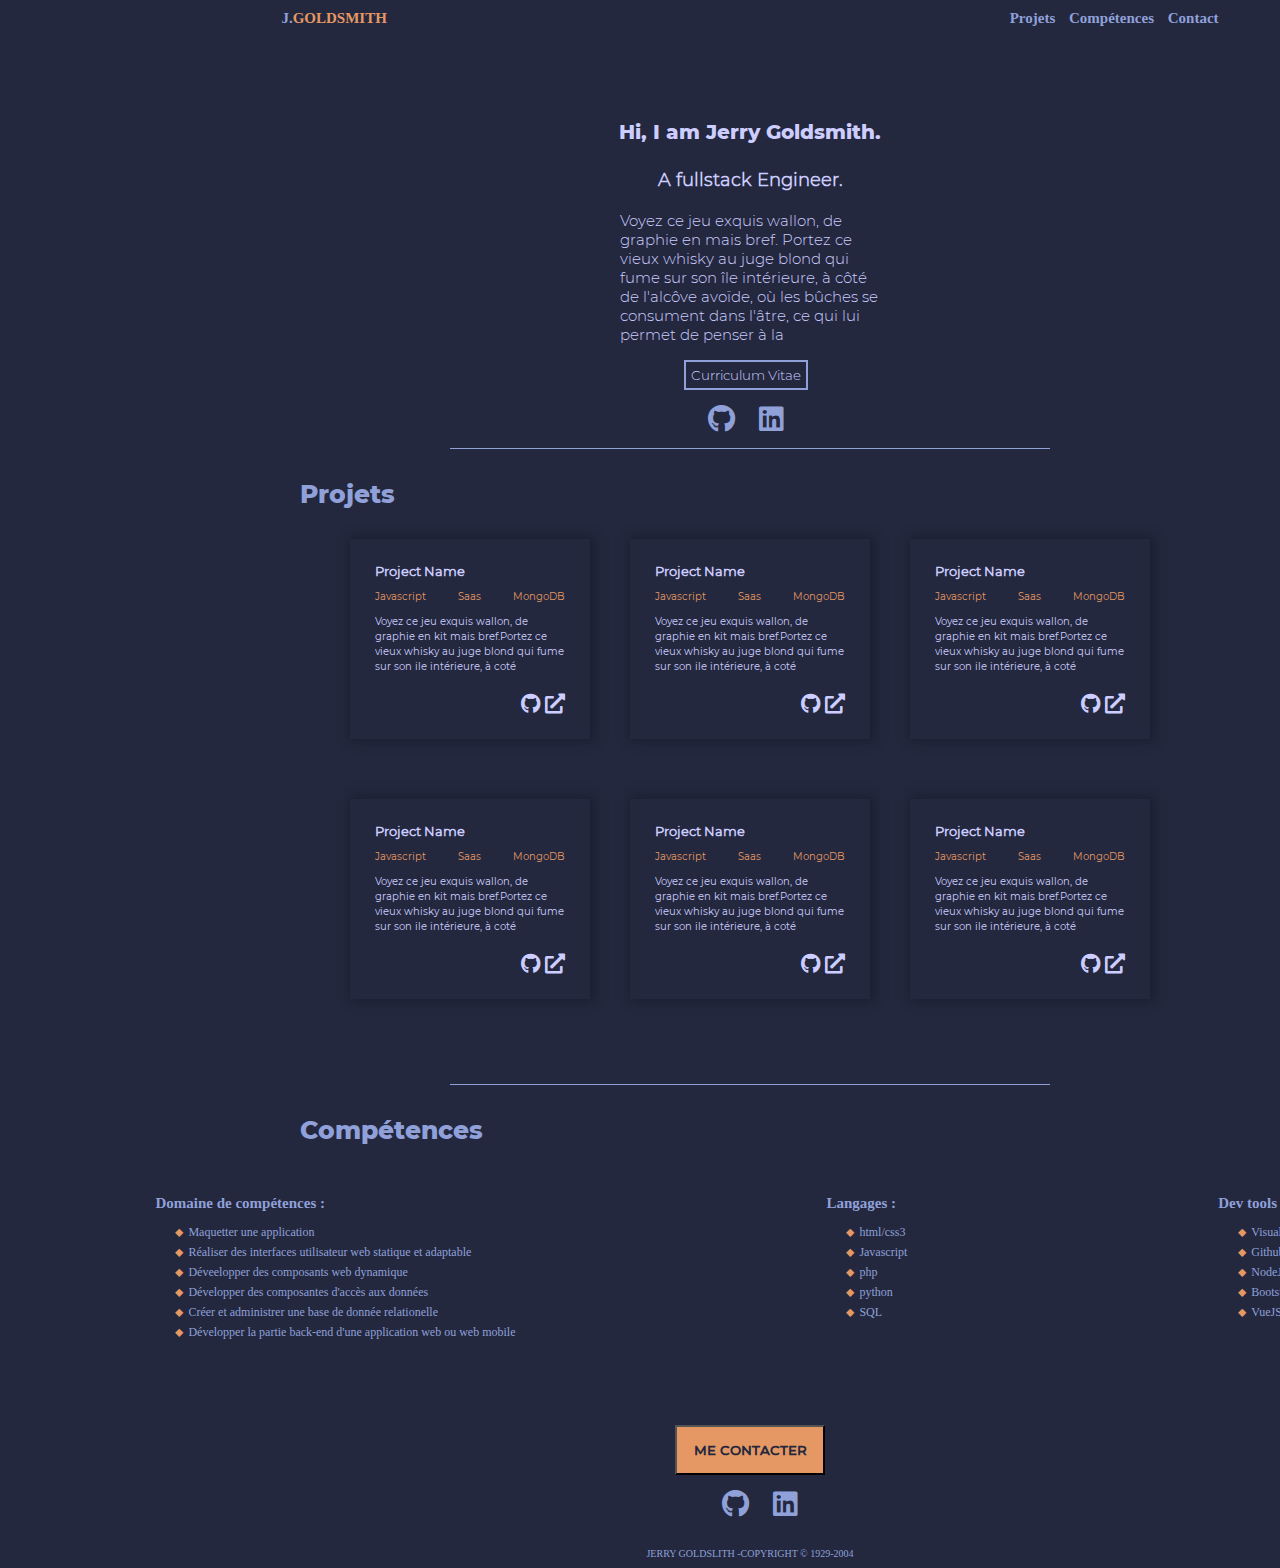
<file: index.html>
<!DOCTYPE html>
<html lang="fr">

<head>
    <meta charset="UTF-8">
    <meta http-equiv="X-UA-Compatible" content="IE=edge">
    <meta name="viewport" content="width=device-width, initial-scale=1.0">
    <link rel="stylesheet" href="https://use.fontawesome.com/releases/v5.15.2/css/all.css">
    <link rel="stylesheet" href="/style.css">
    <title>Maquette</title>
</head>

<body>
    <div class="container">

        <header>
            <nav class="navigation">
                <div class="logo">
                    J.<span class="span1">GOLDSMITH</span>
                </div>

                <div class="lien-navigation">
                    <a href="">Projets</a>
                    <a href="">Compétences</a>
                    <a href="">Contact</a>
                </div>
            </nav>
        </header>

        <main>
            <section class="section-1">
                <article>
                    <h2 class="titre1">Hi, I am <span class="span2">Jerry Goldsmith</span>.</h2>
                    <h3 class="sous-titre">A fullstack Engineer.</h3>
                    <div class="contenu">
                        <p class="paragraphe">
                            Voyez ce jeu exquis wallon, de graphie en mais bref.
                            Portez ce vieux whisky au juge blond qui fume sur son île
                            intérieure, à côté de l'alcôve avoïde, où les bûches se consument dans l'âtre, ce qui lui
                            permet de penser à la </p>
                    </div>
                    <button class="button">Curriculum Vitae</button>
                    <div class="section-1-reseaux-sociaux">
                        <i class="fab fa-github"></i>
                        <i class="fab fa-linkedin"></i>
                    </div>
                </article>
            </section>
            <div class="ligne"></div>

            <div class="grid-container">
                <h2 class="titre2">Projets</h2>
                <section class="section-2">

                    <div class="affiche">
                        <h4 class="description">Project Name</h4>
                        <div class="code">
                            <p class="langage-code">Javascript</p>
                            <p class="langage-code">Saas</p>
                            <p class="langage-code">MongoDB</p>
                        </div>

                        <p class="second-p">Voyez ce jeu exquis wallon, de</p>
                        <p class="second-p">graphie en kit mais bref.Portez ce</p>
                        <p class="second-p">vieux whisky au juge blond qui fume</p>
                        <p class="second-p">sur son ile intérieure, à coté</p>

                        <div class="section-2-reseaux-sociaux">
                            <i class="fab fa-github"></i>
                            <i class="fas fa-external-link-alt"></i>
                        </div>
                    </div>

                    <div class="affiche">
                        <h4 class="description">Project Name</h4>
                        <div class="code">
                            <p class="langage-code">Javascript</p>
                            <p class="langage-code">Saas</p>
                            <p class="langage-code">MongoDB</p>
                        </div>

                        <p>Voyez ce jeu exquis wallon, de</p>
                        <p>graphie en kit mais bref.Portez ce</p>
                        <p>vieux whisky au juge blond qui fume</p>
                        <p>sur son ile intérieure, à coté</p>

                        <div class="section-2-reseaux-sociaux">
                            <i class="fab fa-github"></i>
                            <i class="fas fa-external-link-alt"></i>
                        </div>
                    </div>

                    <div class="affiche">
                        <h4 class="description">Project Name</h4>
                        <div class="code">
                            <p class="langage-code">Javascript</p>
                            <p class="langage-code">Saas</p>
                            <p class="langage-code">MongoDB</p>
                        </div>

                        <p>Voyez ce jeu exquis wallon, de</p>
                        <p>graphie en kit mais bref.Portez ce</p>
                        <p>vieux whisky au juge blond qui fume</p>
                        <p>sur son ile intérieure, à coté</p>

                        <div class="section-2-reseaux-sociaux">
                            <i class="fab fa-github"></i>
                            <i class="fas fa-external-link-alt"></i>
                        </div>
                    </div>

                    <div class="affiche">
                        <h4 class="description">Project Name</h4>
                        <div class="code">
                            <p class="langage-code">Javascript</p>
                            <p class="langage-code">Saas</p>
                            <p class="langage-code">MongoDB</p>
                        </div>

                        <p>Voyez ce jeu exquis wallon, de</p>
                        <p>graphie en kit mais bref.Portez ce</p>
                        <p>vieux whisky au juge blond qui fume</p>
                        <p>sur son ile intérieure, à coté</p>

                        <div class="section-2-reseaux-sociaux">
                            <i class="fab fa-github"></i>
                            <i class="fas fa-external-link-alt"></i>
                        </div>
                    </div>

                    <div class="affiche">
                        <h4 class="description">Project Name</h4>
                        <div class="code">
                            <p class="langage-code">Javascript</p>
                            <p class="langage-code">Saas</p>
                            <p class="langage-code">MongoDB</p>
                        </div>

                        <p>Voyez ce jeu exquis wallon, de</p>
                        <p>graphie en kit mais bref.Portez ce</p>
                        <p>vieux whisky au juge blond qui fume</p>
                        <p>sur son ile intérieure, à coté</p>

                        <div class="section-2-reseaux-sociaux">
                            <i class="fab fa-github"></i>
                            <i class="fas fa-external-link-alt"></i>
                        </div>
                    </div>

                    <div class="affiche">
                        <h4 class="description">Project Name</h4>
                        <div class="code">
                            <p class="langage-code">Javascript</p>
                            <p class="langage-code">Saas</p>
                            <p class="langage-code">MongoDB</p>
                        </div>

                        <p>Voyez ce jeu exquis wallon, de</p>
                        <p>graphie en kit mais bref.Portez ce</p>
                        <p>vieux whisky au juge blond qui fume</p>
                        <p>sur son ile intérieure, à coté</p>

                        <div class="section-2-reseaux-sociaux">
                            <i class="fab fa-github"></i>
                            <i class="fas fa-external-link-alt"></i>
                        </div>
                    </div>
                </section>

                <div class="ligne"></div>
                <h2 class="titre2">Compétences</h2>
                <section class="section-3">
                    <div class="competences">
                        <h4 class="description-competences">Domaine de compétences :</h4>
                        <p><span class="puce">&#11045;</span>Maquetter une application</p>
                        <p><span class="puce">&#11045;</span>Réaliser des interfaces utilisateur web statique et
                            adaptable</p>
                        <p><span class="puce">&#11045;</span>Déveelopper des composants web dynamique</p>
                        <p><span class="puce">&#11045;</span>Développer des composantes d'accès aux données</p>
                        <p><span class="puce">&#11045;</span>Créer et administrer une base de donnée relationelle</p>
                        <p><span class="puce">&#11045;</span>Développer la partie back-end d'une application web ou web
                            mobile</p>


                    </div>

                    <div class="competences">
                        <h4 class="description-competences">Langages :</h4>
                        <p><span class="puce">&#11045;</span>html/css3</p>
                        <p><span class="puce">&#11045;</span>Javascript</p>
                        <p><span class="puce">&#11045;</span>php</p>
                        <p><span class="puce">&#11045;</span>python</p>
                        <p><span class="puce">&#11045;</span>SQL</p>

                    </div>

                    <div class="competences">
                        <h4 class="description-competences">Dev tools :</h4>
                        <p><span class="puce">&#11045;</span>Visual Studio Code</p>
                        <p><span class="puce">&#11045;</span>Github</p>
                        <p><span class="puce">&#11045;</span>NodeJS</p>
                        <p><span class="puce">&#11045;</span>Bootstrap</p>
                        <p><span class="puce">&#11045;</span>VueJS</p>
                    </div>
                </section>
                <div class="connexion-contact">
                    <button class="contact">ME CONTACTER</button>
                </div>
                <div class="connexion-contact-reseau-sociaux">
                    <i class="fab fa-github"></i>
                    <i class="fab fa-linkedin"></i>
                </div>
            </div>
        </main>

        <footer>
            <div class="footer">JERRY GOLDSLITH -COPYRIGHT © 1929-2004 </div>
        </footer>
    </div>
</body>

</html>
</file>
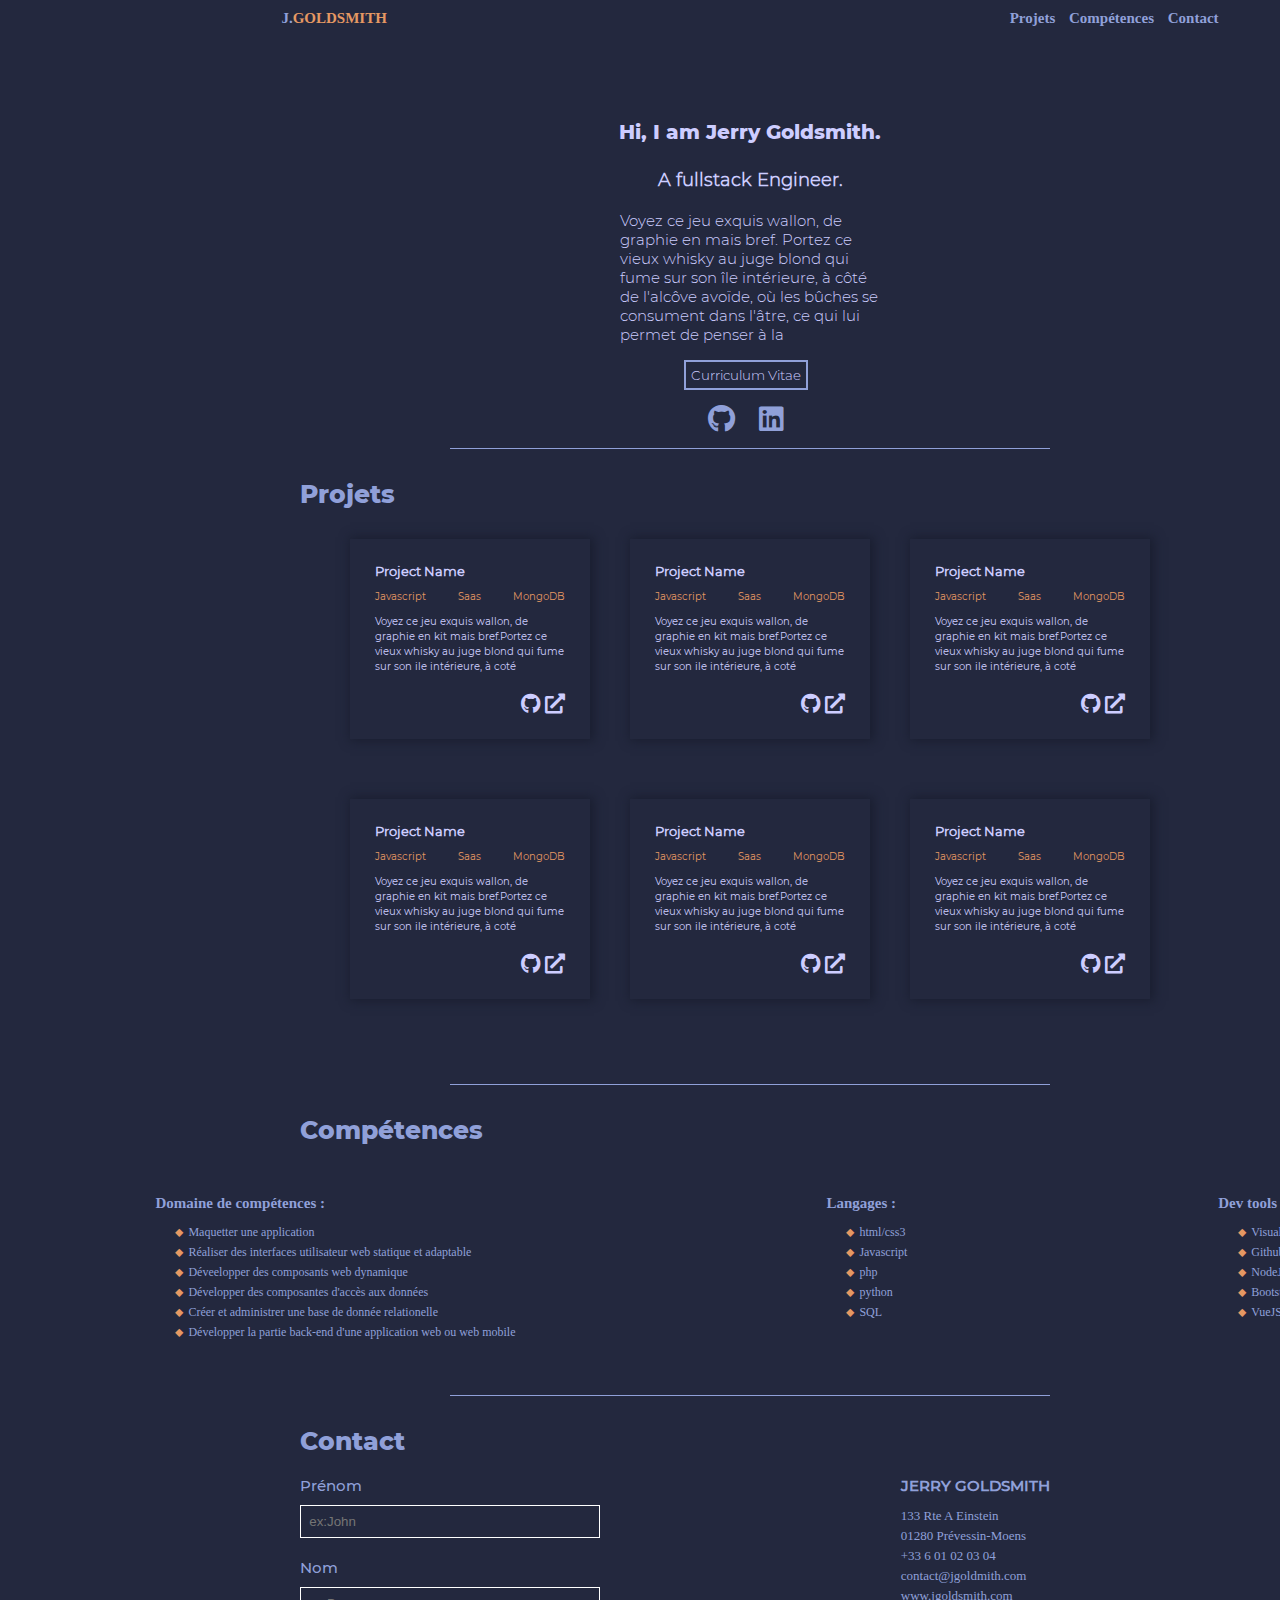
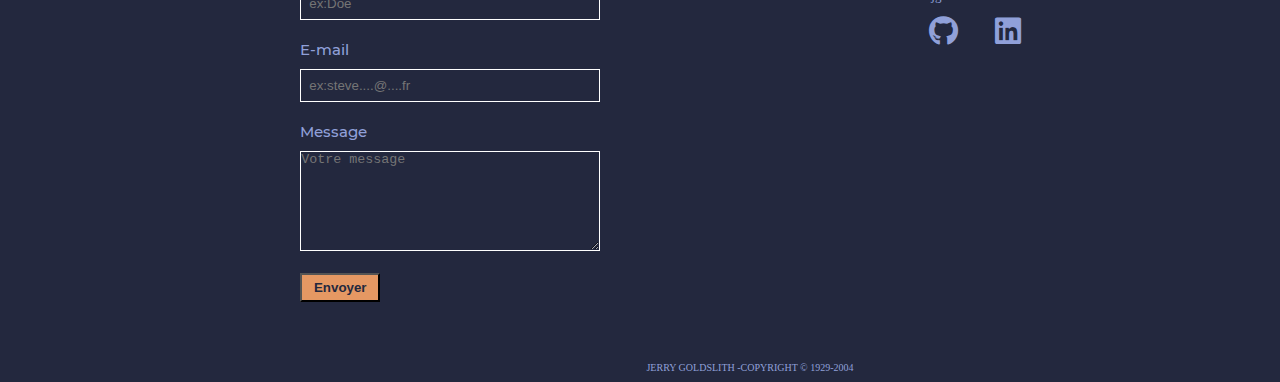
<file: formulaire.html>
<!DOCTYPE html>
<html lang="fr">

<head>
    <meta charset="UTF-8">
    <meta http-equiv="X-UA-Compatible" content="IE=edge">
    <meta name="viewport" content="width=device-width, initial-scale=1.0">
    <link rel="stylesheet" href="https://use.fontawesome.com/releases/v5.15.2/css/all.css">
    <link rel="stylesheet" href="/style.css">
    <title>Formulaire</title>
</head>

<body>
    <div class="container">

        <header>
            <nav class="navigation">
                <div class="logo">
                    J.<span class="span1">GOLDSMITH</span>
                </div>

                <div class="lien-navigation">
                    <a href="">Projets</a>
                    <a href="">Compétences</a>
                    <a href="">Contact</a>
                </div>
            </nav>
        </header>

        <main>
            <section class="section-1">
                <article>
                    <h2 class="titre1">Hi, I am <span class="span2">Jerry Goldsmith</span>.</h2>
                    <h3 class="sous-titre">A fullstack Engineer.</h3>
                    <div class="contenu">
                        <p class="paragraphe">
                            Voyez ce jeu exquis wallon, de graphie en mais bref.
                            Portez ce vieux whisky au juge blond qui fume sur son île
                            intérieure, à côté de l'alcôve avoïde, où les bûches se consument dans l'âtre, ce qui lui
                            permet de penser à la </p>
                    </div>
                    <button class="button">Curriculum Vitae</button>
                    <div class="section-1-reseaux-sociaux">
                        <i class="fab fa-github"></i>
                        <i class="fab fa-linkedin"></i>
                    </div>
                </article>
            </section>
            <div class="ligne"></div>

            <div class="grid-container">
                <h2 class="titre2">Projets</h2>
                <section class="section-2">

                    <div class="affiche">
                        <h4 class="description">Project Name</h4>
                        <div class="code">
                            <p class="langage-code">Javascript</p>
                            <p class="langage-code">Saas</p>
                            <p class="langage-code">MongoDB</p>
                        </div>

                        <p class="second-p">Voyez ce jeu exquis wallon, de</p>
                        <p class="second-p">graphie en kit mais bref.Portez ce</p>
                        <p class="second-p">vieux whisky au juge blond qui fume</p>
                        <p class="second-p">sur son ile intérieure, à coté</p>

                        <div class="section-2-reseaux-sociaux">
                            <i class="fab fa-github"></i>
                            <i class="fas fa-external-link-alt"></i>
                        </div>
                    </div>

                    <div class="affiche">
                        <h4 class="description">Project Name</h4>
                        <div class="code">
                            <p class="langage-code">Javascript</p>
                            <p class="langage-code">Saas</p>
                            <p class="langage-code">MongoDB</p>
                        </div>

                        <p>Voyez ce jeu exquis wallon, de</p>
                        <p>graphie en kit mais bref.Portez ce</p>
                        <p>vieux whisky au juge blond qui fume</p>
                        <p>sur son ile intérieure, à coté</p>

                        <div class="section-2-reseaux-sociaux">
                            <i class="fab fa-github"></i>
                            <i class="fas fa-external-link-alt"></i>
                        </div>
                    </div>

                    <div class="affiche">
                        <h4 class="description">Project Name</h4>
                        <div class="code">
                            <p class="langage-code">Javascript</p>
                            <p class="langage-code">Saas</p>
                            <p class="langage-code">MongoDB</p>
                        </div>

                        <p>Voyez ce jeu exquis wallon, de</p>
                        <p>graphie en kit mais bref.Portez ce</p>
                        <p>vieux whisky au juge blond qui fume</p>
                        <p>sur son ile intérieure, à coté</p>

                        <div class="section-2-reseaux-sociaux">
                            <i class="fab fa-github"></i>
                            <i class="fas fa-external-link-alt"></i>
                        </div>
                    </div>

                    <div class="affiche">
                        <h4 class="description">Project Name</h4>
                        <div class="code">
                            <p class="langage-code">Javascript</p>
                            <p class="langage-code">Saas</p>
                            <p class="langage-code">MongoDB</p>
                        </div>

                        <p>Voyez ce jeu exquis wallon, de</p>
                        <p>graphie en kit mais bref.Portez ce</p>
                        <p>vieux whisky au juge blond qui fume</p>
                        <p>sur son ile intérieure, à coté</p>

                        <div class="section-2-reseaux-sociaux">
                            <i class="fab fa-github"></i>
                            <i class="fas fa-external-link-alt"></i>
                        </div>
                    </div>

                    <div class="affiche">
                        <h4 class="description">Project Name</h4>
                        <div class="code">
                            <p class="langage-code">Javascript</p>
                            <p class="langage-code">Saas</p>
                            <p class="langage-code">MongoDB</p>
                        </div>

                        <p>Voyez ce jeu exquis wallon, de</p>
                        <p>graphie en kit mais bref.Portez ce</p>
                        <p>vieux whisky au juge blond qui fume</p>
                        <p>sur son ile intérieure, à coté</p>

                        <div class="section-2-reseaux-sociaux">
                            <i class="fab fa-github"></i>
                            <i class="fas fa-external-link-alt"></i>
                        </div>
                    </div>

                    <div class="affiche">
                        <h4 class="description">Project Name</h4>
                        <div class="code">
                            <p class="langage-code">Javascript</p>
                            <p class="langage-code">Saas</p>
                            <p class="langage-code">MongoDB</p>
                        </div>

                        <p>Voyez ce jeu exquis wallon, de</p>
                        <p>graphie en kit mais bref.Portez ce</p>
                        <p>vieux whisky au juge blond qui fume</p>
                        <p>sur son ile intérieure, à coté</p>

                        <div class="section-2-reseaux-sociaux">
                            <i class="fab fa-github"></i>
                            <i class="fas fa-external-link-alt"></i>
                        </div>
                    </div>
                </section>

                <div class="ligne"></div>
                <h2 class="titre2">Compétences</h2>
                <section class="section-3">
                    <div class="competences">
                        <h4 class="description-competences">Domaine de compétences :</h4>
                        <p><span class="puce">&#11045;</span>Maquetter une application</p>
                        <p><span class="puce">&#11045;</span>Réaliser des interfaces utilisateur web statique et
                            adaptable</p>
                        <p><span class="puce">&#11045;</span>Déveelopper des composants web dynamique</p>
                        <p><span class="puce">&#11045;</span>Développer des composantes d'accès aux données</p>
                        <p><span class="puce">&#11045;</span>Créer et administrer une base de donnée relationelle</p>
                        <p><span class="puce">&#11045;</span>Développer la partie back-end d'une application web ou web
                            mobile</p>


                    </div>

                    <div class="competences">
                        <h4 class="description-competences">Langages :</h4>
                        <p><span class="puce">&#11045;</span>html/css3</p>
                        <p><span class="puce">&#11045;</span>Javascript</p>
                        <p><span class="puce">&#11045;</span>php</p>
                        <p><span class="puce">&#11045;</span>python</p>
                        <p><span class="puce">&#11045;</span>SQL</p>

                    </div>

                    <div class="competences">
                        <h4 class="description-competences">Dev tools :</h4>
                        <p><span class="puce">&#11045;</span>Visual Studio Code</p>
                        <p><span class="puce">&#11045;</span>Github</p>
                        <p><span class="puce">&#11045;</span>NodeJS</p>
                        <p><span class="puce">&#11045;</span>Bootstrap</p>
                        <p><span class="puce">&#11045;</span>VueJS</p>
                    </div>
                </section>
                <div class="ligne"></div>

                <!-- Formulaire -->
                <h2 class="titre2">Contact</h2>
                <section class="section-4">
                    <form>
                        <p>
                            <label>Prénom</label><br>
                            <input type="text" placeholder="ex:John">
                        </p>
                        <p>
                            <label>Nom</label><br>
                            <input type="text" placeholder="ex:Doe">
                        </p>
                        <p>
                            <label>E-mail</label><br>
                            <input type="email" placeholder="ex:steve....@....fr">
                        </p>
                        <p>
                            <label>Message</label><br>
                            <textarea placeholder="Votre message"></textarea>
                        </p>
                        <button class="valider" type="submit">Envoyer</button>
                    </form>

                    <div class="identite">
                        <p>JERRY GOLDSMITH</p>
                        <p>133 Rte A Einstein</p>
                        <p>01280 Prévessin-Moens</p>
                        <p>+33 6 01 02 03 04</p>
                        <p>contact@jgoldmith.com</p>
                        <p>www.jgoldsmith.com</p>
                        <div class="identite-reseaux-sociaux">
                            <i class="fab fa-github"></i>
                            <i class="fab fa-linkedin"></i>
                        </div>
                    </div>
                </section>
                <!-- Fin Formulaire -->
            </div>
        </main>
        <footer>
            <div class="footer">JERRY GOLDSLITH -COPYRIGHT © 1929-2004 </div>
        </footer>
    </div>
</body>

</html>
</file>
<file: style.css>
/* Polices */
@font-face {
    font-family: font1;
    src: url(./Fonts/Montserrat-ExtraBold.ttf);
}
@font-face {
    font-family: font2;
    src: url(./Fonts/Montserrat-Light.ttf);
}
@font-face {
    font-family: font3;
    src: url(./Fonts//Montserrat-Medium.ttf);
}
@font-face {
    font-family: font4;
    src: url(./Fonts/Montserrat-Regular.ttf);
}
@font-face {
    font-family: font5;
    src: url(./Fonts/Montserrat-SemiBold.ttf);
}
/* Fin Polices */

* {
  margin: 0;
  padding: 0;
  box-sizing: border-box;
}

html {
  font-size: 62.5%;
}

body {
    background-color: #23283e;
    color: #cdcdff;
}

/* Container */
.container {
    display: grid;
    grid-template-areas: 
    "header"
    "main"
    "footer";
    grid-template-columns: 1fr;
    grid-template-rows: 3rem 1fr 3rem;
    height: 100vh;
}
/* Fin Container */

/* ************************************************ */
/* 1. HEADER */
/* 2. MAIN */
/* 3. FOOTER */
/* ************************************************ */

/* Header */
header  {
    grid-area: header;
}

.navigation {
    display: flex;
    justify-content: space-around;
    margin-top: 1rem;
    font-size: 1.5rem;
}

.logo {
    color:#90a0d9;
    font-weight: bold;
    font-size: 1.5rem;
}

.span1 {
    color: #e59863;
    font-weight: bold;
}

.lien-navigation {
    margin-left: 5rem;
}

.lien-navigation a {
    color:#90a0d9;
    font-weight: bold;
    margin-left: 1rem;
    text-decoration: none;
    background: linear-gradient( to top, #e59863 0%, transparent 10%) no-repeat left bottom / 0rem 100%;
    transition: background-size .5s;
}

.lien-navigation a:hover {
    background-size: 100% 100%;
}
/* Fin Header */

/* Main */
main {
    grid-area: main;
}

/* Section-1 */
.section-1 {
    display: flex;
    justify-content: center;
    margin-top: 9rem;
    margin-bottom: 1rem;
}

.titre1 {
    font-family: 'font1';
    font-size: 2rem;
    font-weight: bold;
    text-align: center;
    color: #cdcdff;
}

.sous-titre {
    font-family: 'font2';
    margin-top: 2.5rem;
    text-align: center;
    font-size: 1.8rem;
    font-weight: bold;
    color: #cdcdff;
}

.contenu {
    display: flex;
    justify-content: center;
}

.paragraphe {
    width: 26rem;
    display: flex;
    margin-top: 2rem;
    font-size: 1.5rem;
    line-height: 1.7rem;
    font-family: font2;
    line-height: 1.9rem;
}

.button {
    background-color: #23283e;
    color: #cdcdff;
    font-family: font2;
    border: 2px solid #90A0D9;
    padding: 0.5rem;
    margin-top: 1.6rem;
    margin-left: 6.5rem;
}

.section-1-reseaux-sociaux {
    display: flex;
    justify-content: space-around;
    margin-left: 7.7rem;
    font-size: 2.8rem;
    width: 10rem;
    margin-top: 1.5rem;
    color: #90A0D9;
}

.ligne {
    height: 1px;
    width: 60rem; 
    background-color: #90A0D9;
    margin: 1.5rem auto;
}
/* Fin Section-1 */

/* section-2 */
.section-2 {
    display: flex;
    justify-content: space-between;
    flex-wrap: wrap;
    width: 150rem;
    padding: 2rem 35rem;
}

.titre2 {
    font-size: 2.5rem;
    font-family: font1;
    color: #90A0D9;
    margin-top: 3rem;
    margin-left: 30rem;
}

.affiche {
    padding: 2.5rem;
    box-shadow: 0.2rem 0rem 1rem 0.2rem #1a1e30;
    width: 24rem;
    height: 20rem;
    font-family: font4;
    line-height: 1.5rem;
    margin-top: 1rem;
    margin-bottom: 5rem;
}

.description {
    font-size: 1.3rem;
}

.code {
    display: flex;
    justify-content: space-between;
}

p.langage-code {
    margin-top: 1rem;
    margin-bottom: 1rem;
    color: #e59863; 
}

.second-p {
    color: #CDCDFF
}

.section-2-reseaux-sociaux {
    color: #cdcdff;
    font-size: 2rem;
    text-align: right;
    margin-top: 2rem;
}
/* Fin section-2 */

/* Section-3 */
.section-3 {
    display: flex;
    justify-content: space-around;
    color: #90A0D9;
    margin-bottom: 5rem;
}

.description-competences {
    margin-top: 5rem;
    margin-bottom: 1.3rem;
    font-size: 1.5rem;
}

.competences p{
    margin-bottom: 0.5rem;
    font-size: 1.2rem;
}

.competences p {
    margin-left: 2rem;
}

.puce {
   color: #e59863; 
   margin-right: 0.5rem;
}

/* Fin section-3 */

.connexion-contact {
    display: flex;
    justify-content: center;
}

.contact {
    background-color: #e59863; 
    margin-top: 3rem;
    color: #23283e;
    font-weight: bold;
    font-family: font3;
    padding: 1.5rem;
    width: 15rem;
}

.connexion-contact-reseau-sociaux {
    display: flex;
    justify-content: space-around;
    margin-left: 71rem;
    font-size: 2.8rem;
    width: 10rem;
    margin-top: 1.5rem;
    margin-bottom: 2rem;
    color: #90A0D9;
}

/* Formulaire */
.section-4 {
    margin-top: 2rem;
    margin-left: 15rem;
    display: flex;
    justify-content: space-around;
}

label {
    font-size: 1.5rem;
    color: #90a0d9;
    font-family: font3;
}

input {
    margin-bottom: 2rem;
    margin-top: 1rem;
    padding: 0.8rem;
    width: 30rem;
    border: 1px solid white;
    background-color: #23283e;
    background: linear-gradient( to top, #e59863 0%, transparent 10%) no-repeat left bottom / 0rem 100%;
    transition: background-size .5s;
    cursor: pointer;
}

input:hover {
    background-size: 100% 100%;
    border: #e59863 1.2px solid;
}

textarea {
    margin-top: 1rem;
    width: 30rem;
    height: 10rem;
    border: 1px solid white;
    background-color: #23283e;
    cursor: pointer;
    background: linear-gradient( to top, #e59863 0%, transparent 4%) no-repeat left bottom / 0rem 100%;
    transition: background-size .5s;
}

textarea:hover {
    background-size: 100% 100%;
    border: #e59863 1.2px solid;
}

.valider {
    background-color: #e59863;
    padding: 0.5rem;
    width: 8rem;
    margin-top: 2rem;
    margin-bottom: 5rem;
    cursor: pointer;
    color: #23283e;
    font-weight: bold;
}

.identite {
    margin-right: 30rem;
}

.identite p:nth-child(1){
    font-family: font3;
    font-weight: bold;
    font-size: 1.5rem;
    margin-bottom: 1rem;
}

.identite p {
    font-size: 1.3rem;
    line-height: 2rem;
    color: #90a0d9;
}

.identite-reseaux-sociaux {
    display: flex;
    justify-content: space-around;
    color: #90a0d9;
    font-size: 3rem;
    padding: 1rem;
}
/* Fin Formulaire */
/* Fin Main */

/* Footer */
footer {
    grid-area: footer;
    display: flex;
    justify-content: center;
    align-items: center;
}

.footer {
   color: #90A0D9;
}
/* Fin Footer */
</file>
